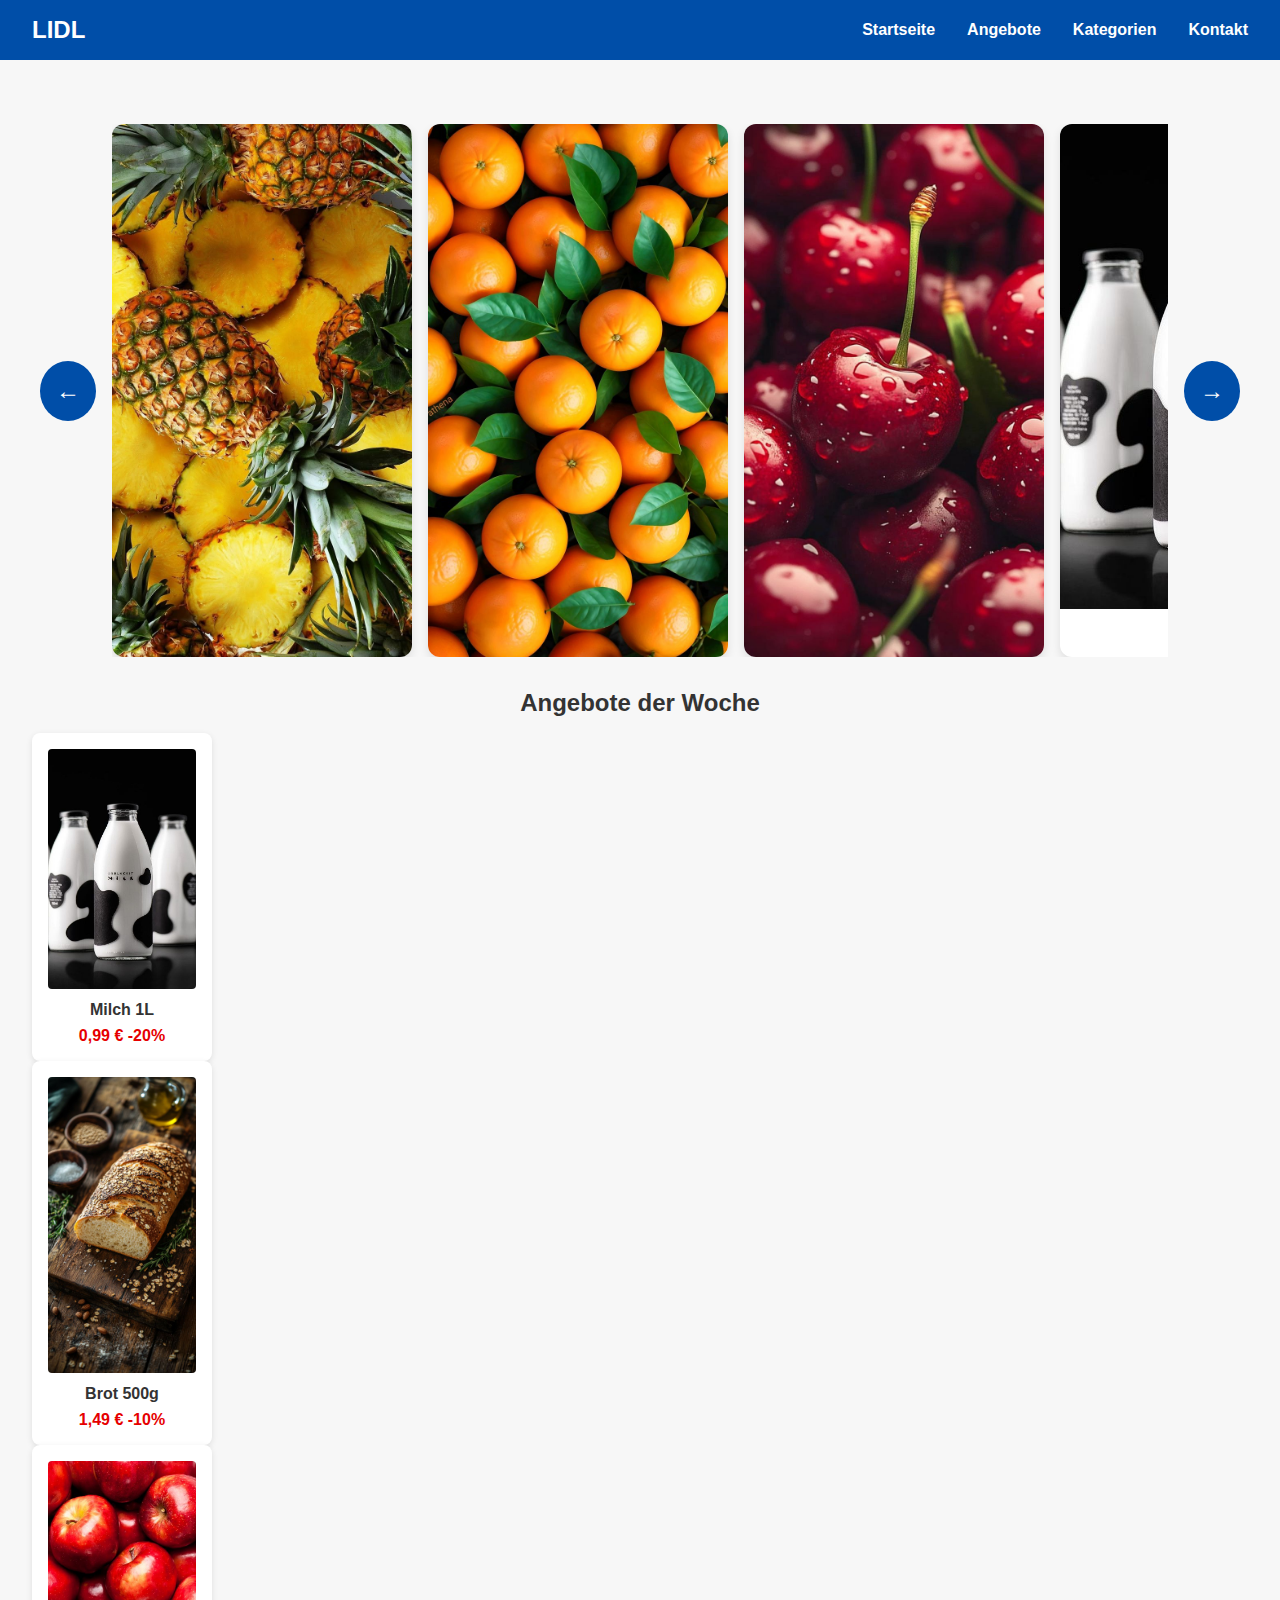
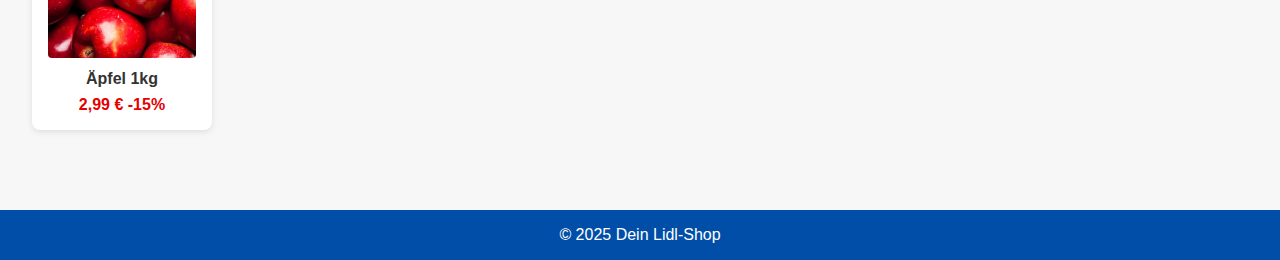
<file: index.html>
<!DOCTYPE html>
<html lang="de">
<head>
    <meta charset="UTF-8">
    <meta name="viewport" content="width=device-width, initial-scale=1.0" />
    <title>Lidl-ähnliche Angebote</title>
    <link rel="stylesheet" href="style.css">
</head>
<body>
    <header>
        <div class="logo">
           <a href="index.html">LIDL</a>
        </div>
        <nav>
            <ul>
                <li><a href="index.html">Startseite</a></li>
                <li><a href="angebote.html">Angebote</a></li>
                <li><a href="kategorien.html">Kategorien</a></li>
                <li><a href="kontakt.html">Kontakt</a></li>
            </ul>
        </nav>
    </header>

    <main>
        <section class = "slider">
            <button class="slider-button left">←</button>

            <div class="slider-track-wrapper">
                <div class="slider-track">
                    <div class="slide"><img src="images/angebot1.jpg" alt="1"></div>
                    <div class="slide"><img src="images/angebot2.jpg" alt="2"></div>
                    <div class="slide"><img src="images/angebot3.jpg" alt="3"></div>
                    <div class="slide"><img src="images/milch.jpg" alt="4"></div>
                </div>
            </div>
            <button class="slider-button right">→</button>
        </section>


        <section class="angebote">
            <h2>Angebote der Woche</h2>
            <div class="product-liste" id="produktListe">
                <!-- Produkte werden hier per JS eingefügt -->
            </div>
        </section>
    </main>

    <footer>
        <p>© 2025 Dein Lidl-Shop</p>
    </footer>

    <script src="script.js"></script>
</body>
</html>
</file>
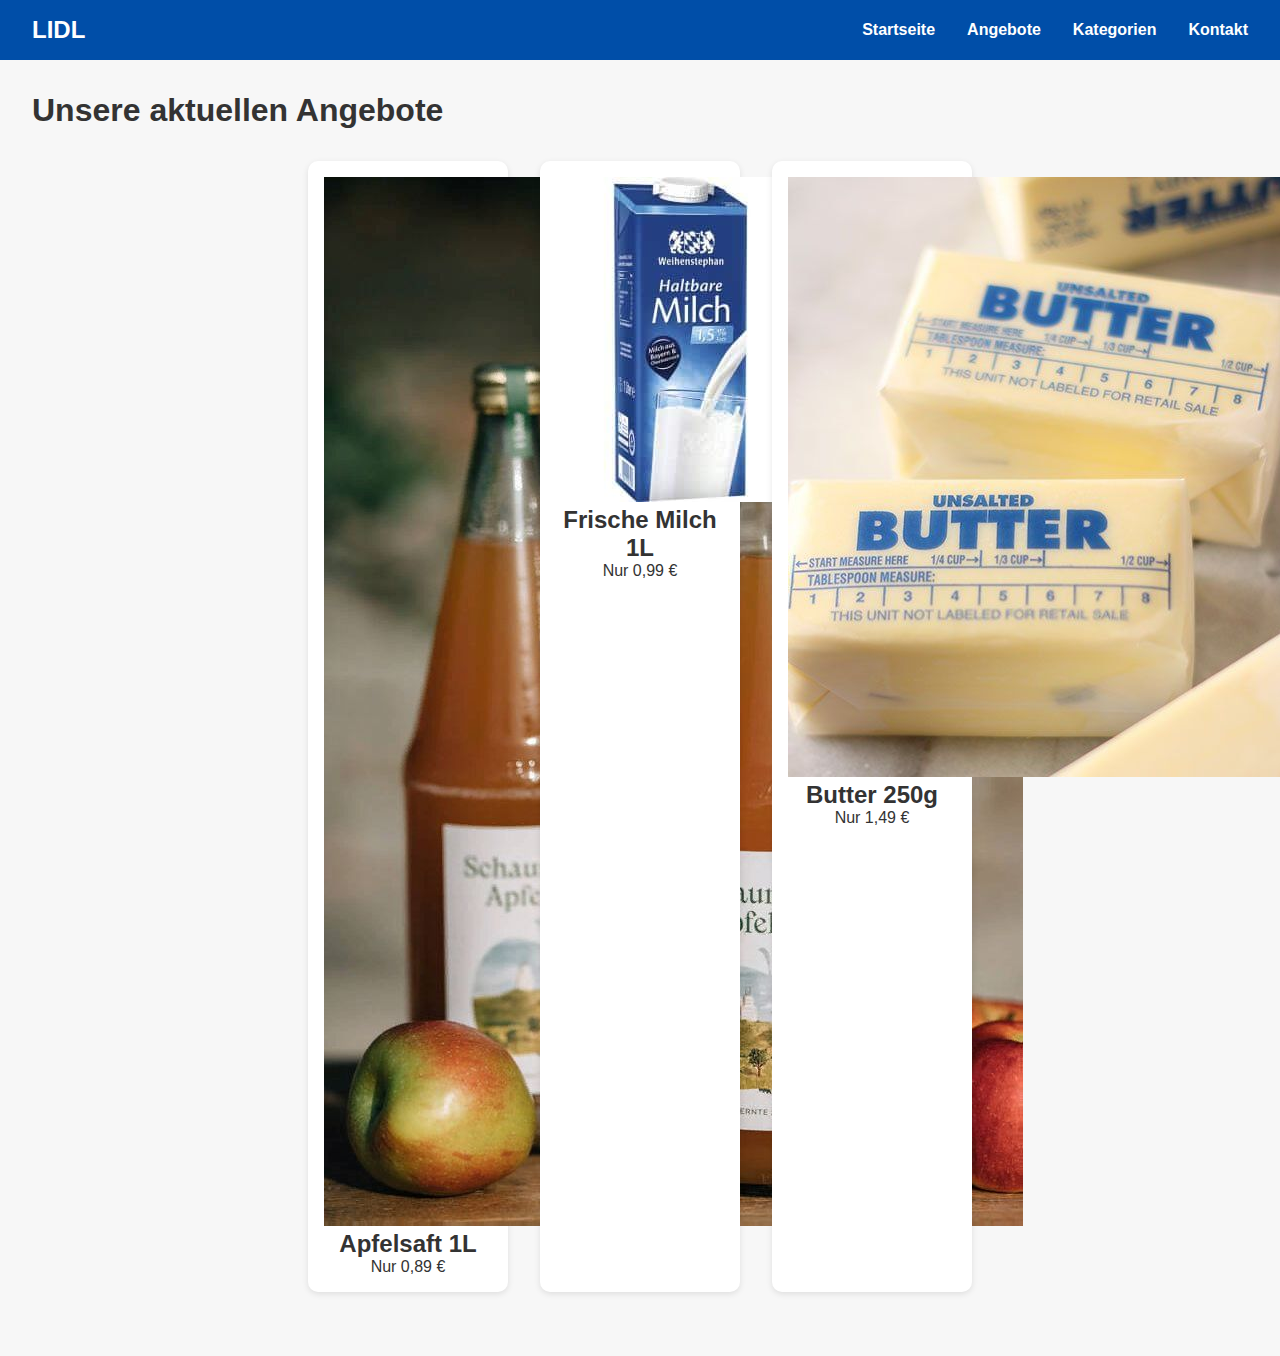
<file: angebote.html>
<!DOCTYPE html>
<html lang="de">
    <head>
        <meta charset="UTF-8" />
        <meta name="viewport" content="width=device-width, initial-scale=1.0" />
        <title>Angebote - LIDL</title>
        <link rel="stylesheet" href="style.css">
    </head>
    <body>
        <header>
            <div class="logo">
                <a href="index.html">LIDL</a>
            </div>
            <nav>
                <ul>
                    <li><a href="index.html">Startseite</a></li>
                    <li><a href="angebote.html">Angebote</a></li>
                    <li><a href="kategorien.html">Kategorien</a></li>
                    <li><a href="kontakt.html">Kontakt</a></li>
                </ul>
            </nav>
        </header>


        <main>
            <h1>Unsere aktuellen Angebote</h1>
            <section class="angebote-liste">
                <div class="angebot">
                    <img src="images/angebot4.jpg" alt="Produkt 1" />
                    <h2>Apfelsaft 1L</h2>
                    <p>Nur 0,89 €</p>
                </div>

                <div class="angebot">
                    <img src="images/angebot6.jpg" alt="Produkt 2" />
                    <h2>Frische Milch 1L</h2>
                    <p>Nur 0,99 €</p>
                </div>

                <div class="angebot">
                    <img src="images/angebot5.jpg" alt="Produkt 3">
                    <h2>Butter 250g</h2>
                    <p>Nur 1,49 €</p>
                </div>
            </section>
        </main>
    </body>

</html>
</file>
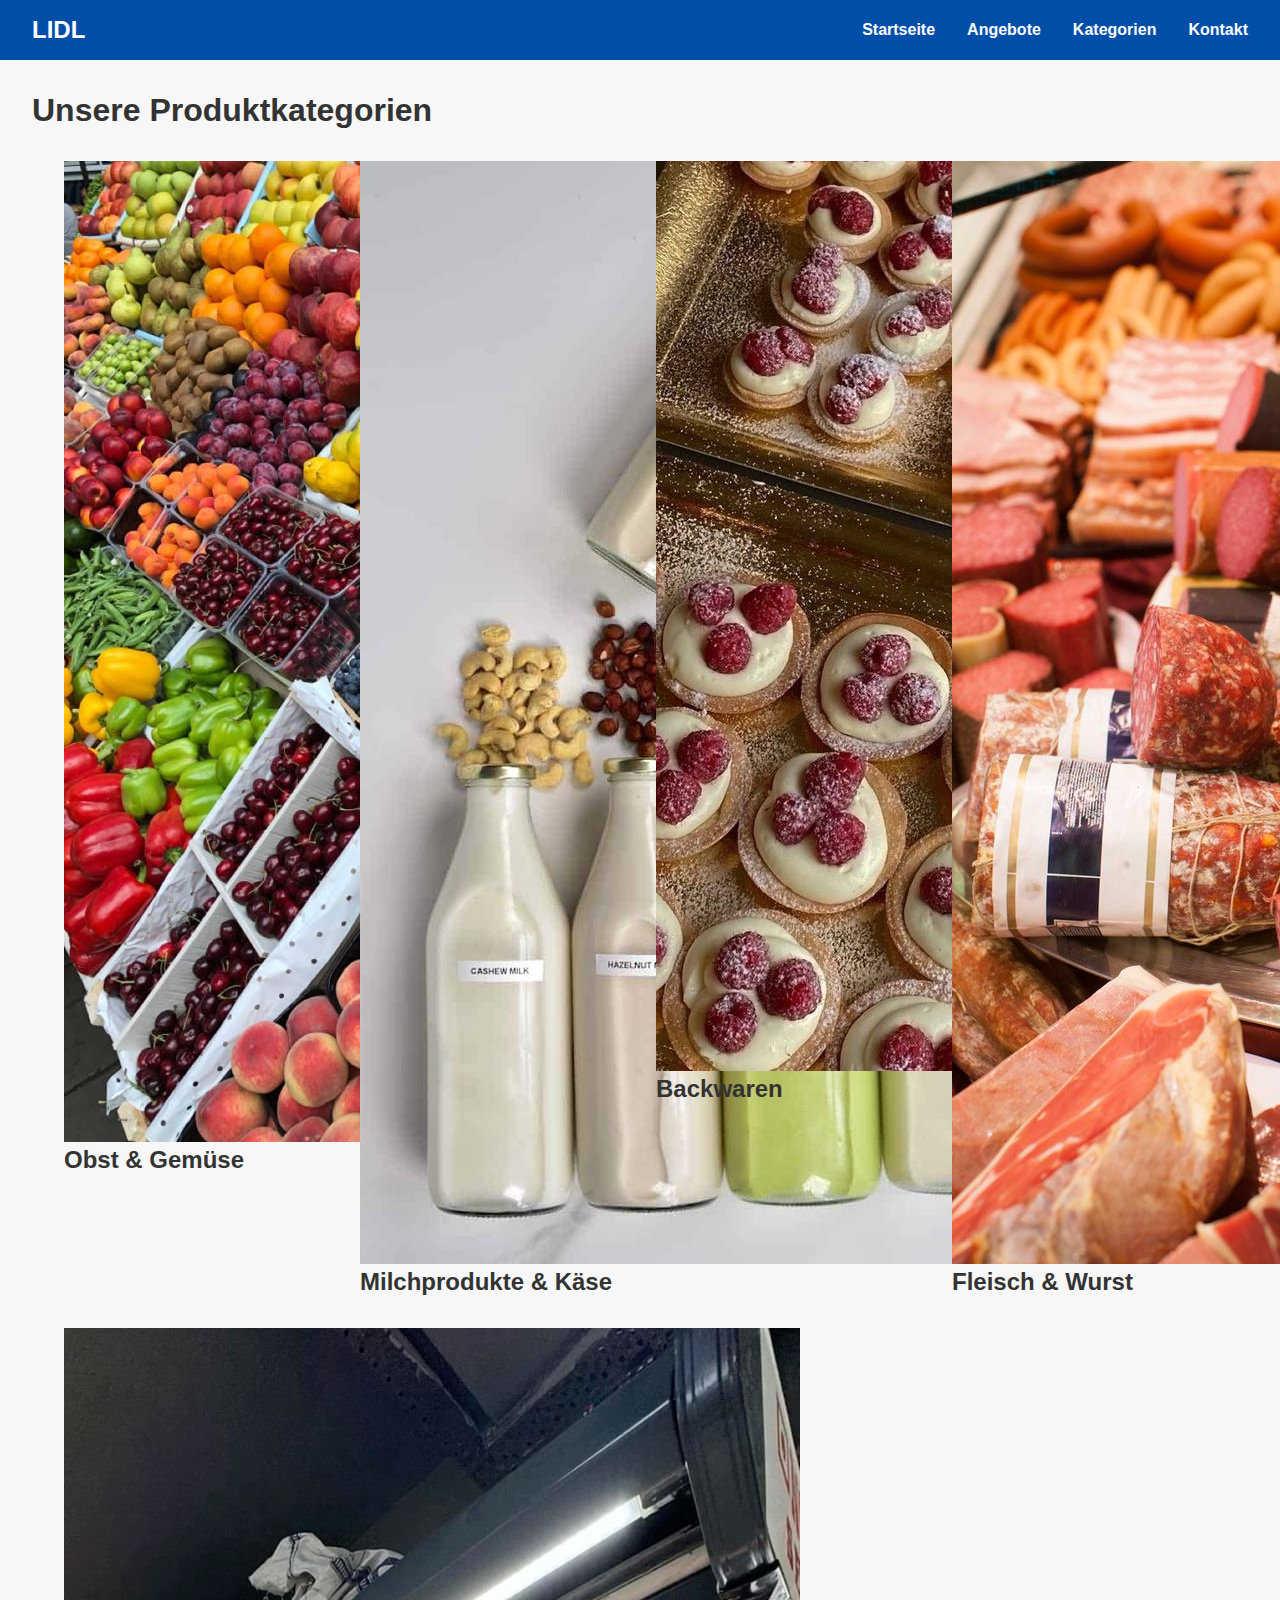
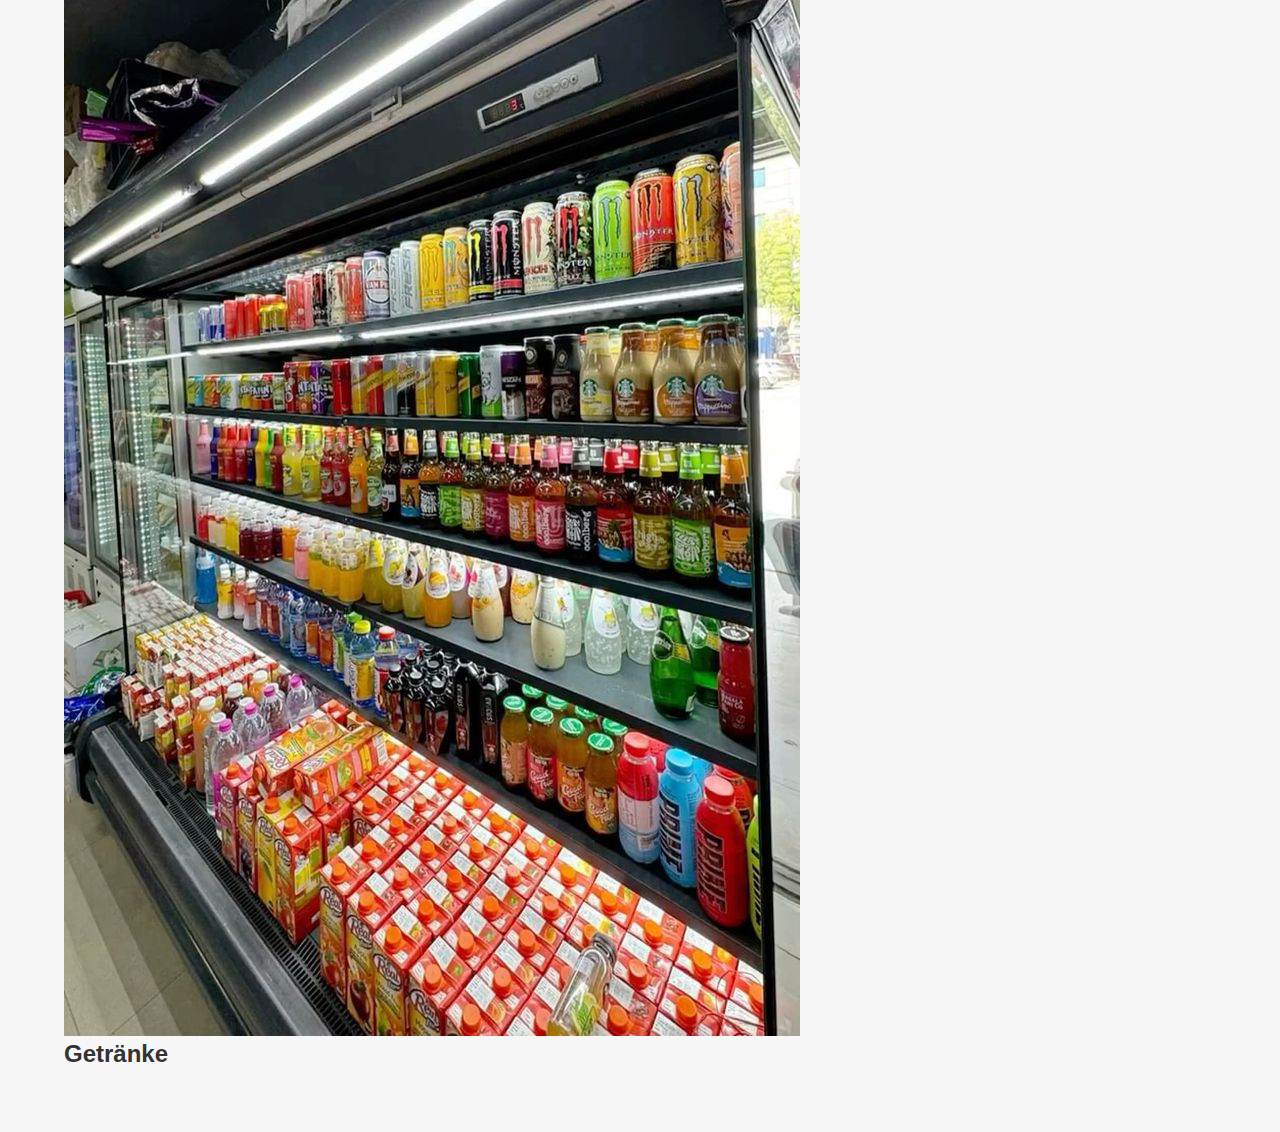
<file: kategorien.html>
<!DOCTYPE html>
<html lang="de">
    <head>
        <meta charset="UTF-8" />
        <meta name="viewport" content="width=device-width, initial-scale=1.0" />
        <title>Kategorien - LIDL</title>
        <link rel="stylesheet" href="style.css">
    </head>
    <body>
        <header>
            <div class="logo">
                <a href="index.html">LIDL</a>
            </div>
            <nav>
                <ul>
                    <li><a href="index.html">Startseite</a></li>
                    <li><a href="angebote.html">Angebote</a></li>
                    <li><a href="kategorien.html">Kategorien</a></li>
                    <li><a href="kontakt.html">Kontakt</a></li>
                </ul>
            </nav>
        </header>

        <main>
            <h1>Unsere Produktkategorien</h1>

            <section class="kategorien-grid">
                <div class="kategorien">
                    <img src="images/obst.jpg" alt="Obst & Gemüse" />
                    <h2>Obst & Gemüse</h2>
                </div>
                <div class="kategorien">
                    <img src="images/milch1.jpg" alt="Milchprodukte" />
                    <h2>Milchprodukte & Käse</h2>
                </div>
                <div class="kategorien">
                    <img src="images/backwaren.jpg" alt="Backwaren" />
                    <h2>Backwaren</h2>
                </div>
                <div class="kategorien">
                    <img src="images/fleisch.jpg" alt="Fleisch & Wurst" />
                    <h2>Fleisch & Wurst</h2>
                </div>
                <div class="kategorien">
                    <img src="images/getraenke.jpg" alt="Getränke">
                    <h2>Getränke</h2>
                </div>
            </section>
        </main>
    </body>
</html>
</file>
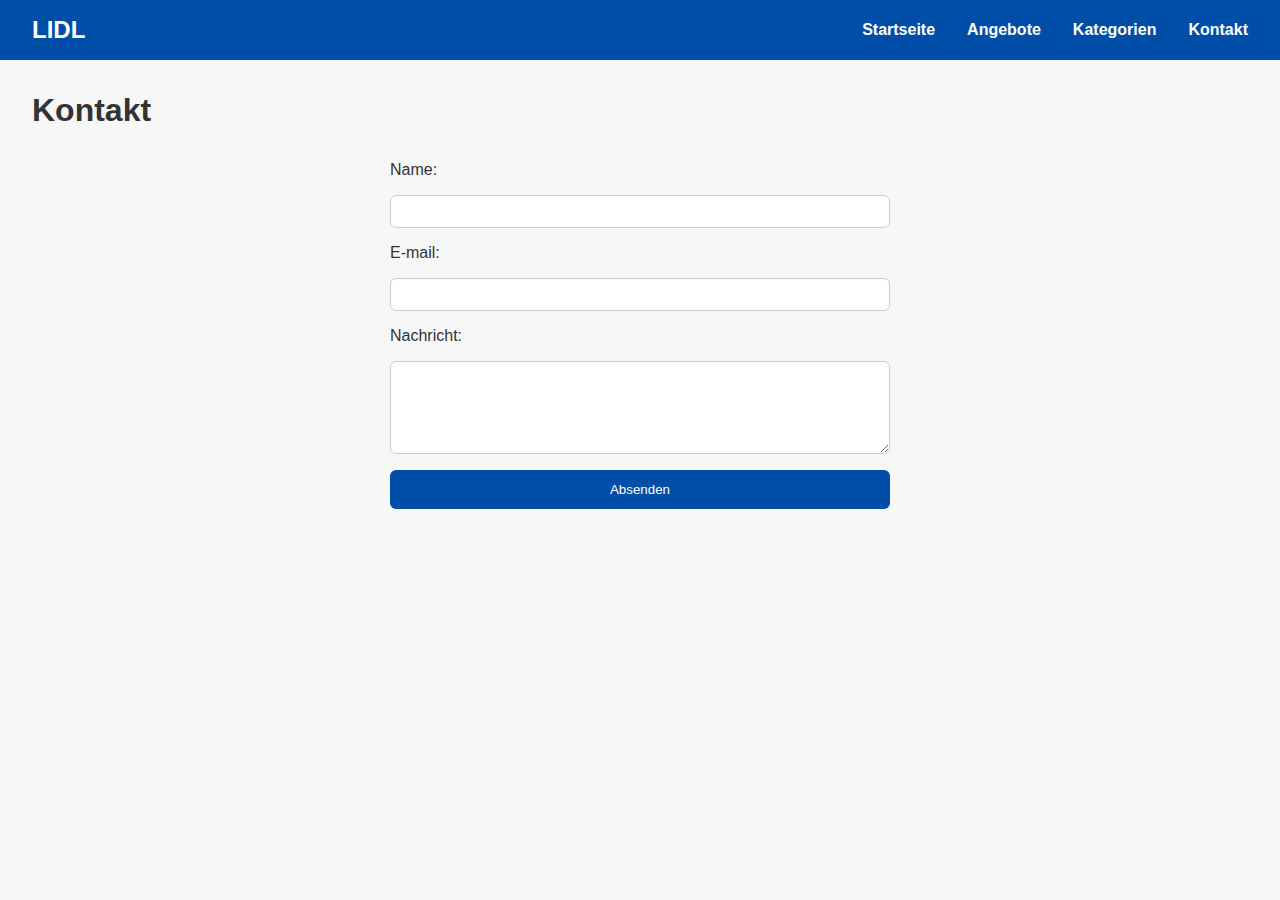
<file: kontakt.html>
<!DOCTYPE html>
<html lang="de">
<head>
    <meta charset="UTF-8" />
    <meta name="viewport" content="width=device-width, initial-scale=1.0" />
    <title>Kontakt - LIDL</title>
    <link rel="stylesheet" href="style.css">
</head>
<body>
    <header>
        <div class="logo">
            <a href="index.html">LIDL</a>
        </div>
        <nav>
            <ul>
                <li><a href="index.html">Startseite</a></li>
                <li><a href="angebote.html">Angebote</a></li>
                <li><a href="kategorien.html">Kategorien</a></li>
                <li><a href="kontakt.html">Kontakt</a></li>
            </ul>
        </nav>
    </header>

    <main>
        <h1>Kontakt</h1>
        <form class="kontaktformular">
            <label for="name">Name:</label>
            <input type="text" id="name" name="name" required />

            <label for="email">E-mail:</label>
            <input type="email" id="email" name="email" required />

            <label for="nachricht">Nachricht:</label>
            <textarea name="nachricht" id="nachricht" rows="5" required ></textarea>

            <button type="submit">Absenden</button>
        </form>
    </main> 
</body>
</html>
</file>
<file: style.css>
/* style.css */

* {
    box-sizing: border-box;
    margin: 0;
    padding: 0;
    font-family: Arial, sans-serif;
}

body {
    background: #f7f7f7;
    color: #333;
}

header {
    background: #004ea8;
    color: white;
    padding: 1rem 2rem;
    display: flex;
    justify-content:space-between;
    align-items: center;
}

header .logo a{
  text-decoration: none;
  font-size: 1.5rem;
  font-weight: bold;
  color: white;
}

header nav ul {
  list-style: none;
  display: flex;
  gap: 2rem;
  margin: 0;
  padding: 0;
}

header nav a {
    color: white;
    text-decoration: none;
    font-weight: 600;
    transition: color 0.3s;
}

header nav a:hover {
    text-decoration: underline;
    color: #ffd700;
}

main {
    padding: 2rem;
}

.slider {
  position: relative;
  width: 100%;
  max-width: 1200px;
  margin: 2rem auto;
  overflow: hidden;
  display: flex;
  align-items: center;
}

.slider-track-wrapper {
  overflow: hidden;
  width: 100%;
}

.slider-track {
  display: flex;
  gap: 1rem;
  transition: transform 0.5s ease;
}

.slide {
  flex: 0 0 300px;
  border-radius: 12px;
  overflow: hidden;
  box-shadow: 0 4px 10px rgba(0, 0, 0, 0.1);
  background: #fff;
}

.slide img {
  width: 100%;
  height: auto;
  display: block;
}

.slider-button {
  background: #004ea8;
  color: white;
  border: none;
  padding: 1rem;
  font-size: 1.5rem;
  cursor: pointer;
  border-radius: 50%;
  z-index: 10;
}

.slider-button.left {
  margin-right: 1rem;
}

.slider-button.right {
  margin-left: 1rem;
}

@media (max-width: 768px) {
  .slide {
    flex: 0 0 80%;
  }
}


.angebote h2 {
    margin-bottom: 1rem;
    text-align: center;
}

.produkt-liste {
  display: flex;
  gap: 1rem;
  flex-wrap: wrap;
  justify-content: center;
}

.produkt {
  background: white;
  border-radius: 8px;
  padding: 1rem;
  width: 180px;
  box-shadow: 0 2px 6px rgba(0,0,0,0.1);
  text-align: center;
}

.produkt img {
  max-width: 100%;
  height: auto;
  margin-bottom: 0.5rem;
  border-radius: 4px;
}

.produkt .titel {
  font-weight: bold;
  margin-bottom: 0.5rem;
}

.produkt .preis {
  color: #e60000;
  font-weight: bold;
}

footer {
  text-align: center;
  padding: 1rem;
  background: #004ea8;
  color: white;
  margin-top: 3rem;
}

.angebote-liste {
  display: flex;
  gap: 2rem;
  padding: 2rem;
  flex-wrap: wrap;
  justify-content: center;
}

.angebot {
  background: white;
  padding: 1rem;
  border-radius: 10px;
  width: 200px;
  box-shadow: 0 2px 6px rgba(0, 0, 0, 0.1);
  text-align: center;
}

.kontaktformular {
  display: flex;
  flex-direction: column;
  gap: 1rem;
  max-width: 500px;
  margin: 2rem auto;
}
.kontaktformular input,
.kontaktformular textarea {
  padding: 0.5rem;
  border: 1px solid #ccc;
  border-radius: 6px;
}
.kontaktformular button {
  background: #004ea8;
  color: white;
  border: none;
  padding: 0.75rem;
  border-radius: 6px;
  cursor: pointer;
}

.kategorien-grid {
  display: grid;
  grid-template-columns: repeat(auto-fit, minmax(220px, 1fr));
  gap: 2rem;
  padding: 2rem;
}

.kategorie {
  background: white;
  border-radius: 12px;
  text-align: center;
  box-shadow: 0 4px 8px rgba(0,0,0,0.1);
  transition: transform 0.2s;
  cursor: pointer;
}

.kategorie:hover {
  transform: translateY(-5px);
}

.kategorie img {
  width: 100%;
  height: 150px;
  object-fit: cover;
  border-top-left-radius: 12px;
  border-top-right-radius: 12px;
}

.kategorie h2 {
  padding: 1rem;
  font-size: 1.1rem;
}
</file>
